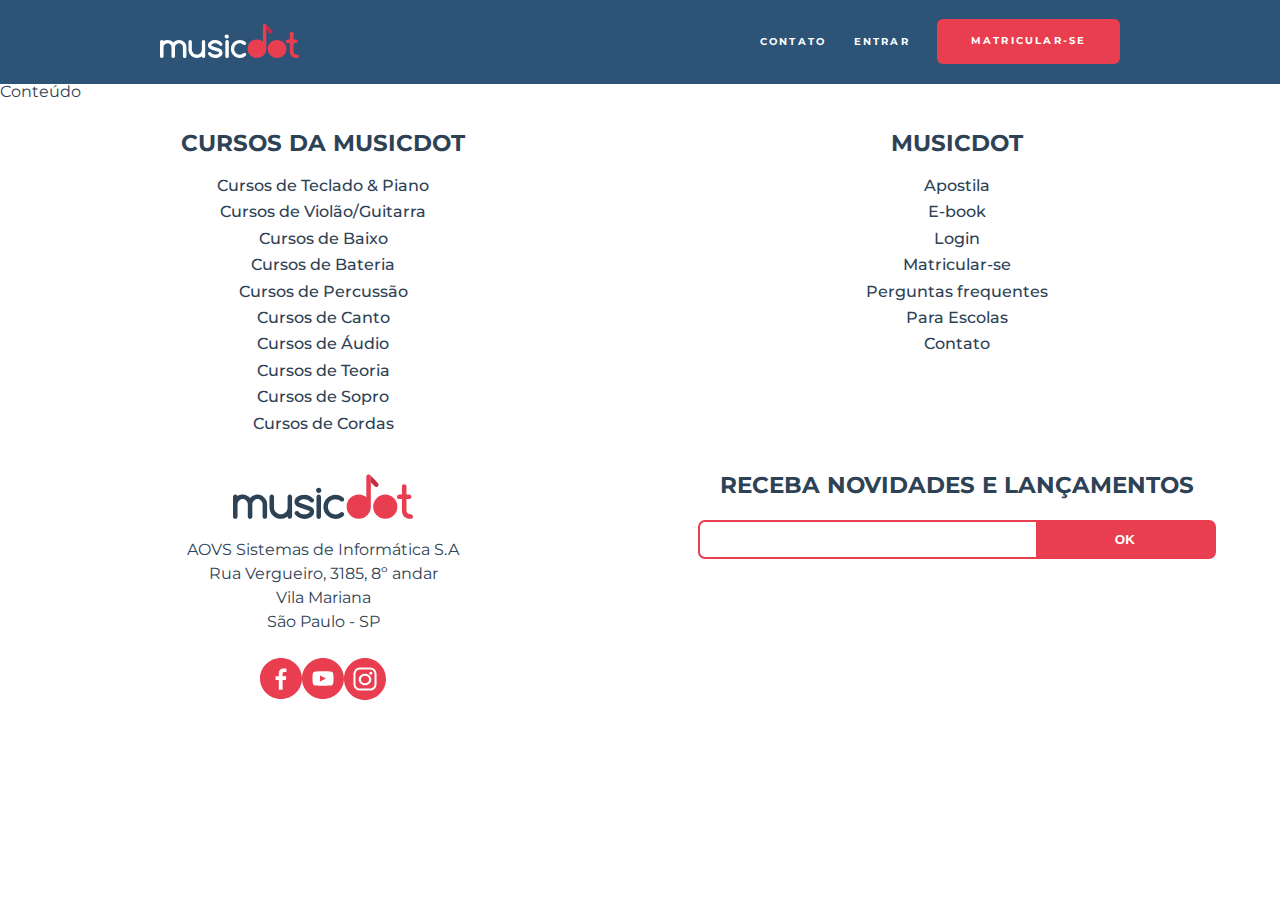
<file: projetos/index.html>
<!DOCTYPE html>
<html lang="pt-br">

<head>
    <meta charset="UTF-8">
    <meta http-equiv="X-UA-Compatible" content="IE=edge">
    <meta name="viewport" content="width=device-width">
    <title>MusicDot</title>
    <link rel="icon" href="img/favicon.ico">
    <link rel="stylesheet" href="https://fonts.googleapis.com/css?family=Montserrat:300,400,500,600,700,
    &display=block">
    <link rel="stylesheet" href="css/reset.css">
    <link rel="stylesheet" href="css/cabecalho.css">
    <link rel="stylesheet" href="css/rodape.css">
    <link rel="stylesheet" href="css/form-newsletter.css">
</head>

<body>
    <header class="cabecalho">
        <a href="index.html">
            <img class="cabecalho_logo" src="img/musicdot-logo-light.svg" title="Ir para a página inicial da 
            MusicDot" alt="MusicDot">
        </a>

        <nav>
            <ul class="cabecalho_menu">
                <li class="cabecalho_item-menu"><a href="sobre.html#contato" target="blank">Contato</a></li>
                <li class="cabecalho_item-menu"><a href="#">Entrar</a></li>
                <li class="cabecalho_item-menu cabecalho_item-menu--matricular"><a href="#">Matricular-se</a></li>
            </ul>
        </nav>
    </header>
    <main>
        Conteúdo
    </main>

    <footer class="rodape">

        <section class="rodape__secao rodape__secao--sobre">
            <img class="rodape__logo" src="img/logo.svg" alt="Logo MusicDot">
            <address class="rodape__infos-empresa">
                AOVS Sistemas de Informática S.A<br>
                Rua Vergueiro, 3185, 8º andar<br>
                Vila Mariana<br>
                São Paulo - SP
            </address>

            <ul class="rodape__lista-midias-sociais">
                <li class="rodape__item-midias-sociais">
                    <a href="https://www.facebook.com/musicdotonline">
                        <img class="rodape__item-midias-sociais img" src="img/footer-icone-facebook.svg"
                            title="Ir para página do Facebook da MusicDot" alt="Icone Facebook">
                    </a>
                </li>
                <li class="rodape__item-midias-sociais">
                    <a href="https://www.youtube.com/user/musicdotonline">
                        <img class="rodape__item-midias-sociais img" src="img/footer-icone-youtube.svg"
                            title="Ir para canal youtube da MusicDot" alt="Icone youtube">
                    </a>
                </li>
                <li class="rodape__item-midias-sociais">
                    <a href="https://www.instagram.com/musicdotonline">
                        <img class="rodape__item-midias-sociais img" src="img/footer-icone-instagram.svg"
                            title="Ir para perfil Instagram da MusicDot" alt="Icone Instagram">
                    </a>
                </li>
            </ul>
        </section>

        <section class="rodape__secao rodape__secao--cursos" >
            <h2 class="rodape__titulo">Cursos da MusicDot</h2>
            <ul>
                <nav>
                    <li class="rodape__item-lista"><a href="#">Cursos de Teclado & Piano</a></li>
                    <li class="rodape__item-lista"><a href="#">Cursos de Violão/Guitarra</a></li>
                    <li class="rodape__item-lista"><a href="#">Cursos de Baixo</a></li>
                    <li class="rodape__item-lista"><a href="#">Cursos de Bateria</a></li>
                    <li class="rodape__item-lista"><a href="#">Cursos de Percussão</a></li>
                    <li class="rodape__item-lista"><a href="#">Cursos de Canto</a></li>
                    <li class="rodape__item-lista"><a href="#">Cursos de Áudio</a></li>
                    <li class="rodape__item-lista"><a href="#">Cursos de Teoria</a></li>
                    <li class="rodape__item-lista"><a href="#">Cursos de Sopro</a></li>
                    <li class="rodape__item-lista"><a href="#">Cursos de Cordas</a></li>
                </nav>
            </ul>
        </section>

        <section class="rodape__secao rodape__secao--links">
            <h2 class="rodape__titulo">MusicDot</h2>
            <nav>
                <ul>
                    <li class="rodape__item-lista"><a href="#">Apostila</a></li>
                    <li class="rodape__item-lista"><a href="#">E-book</a></li>
                    <li class="rodape__item-lista"><a href="#">Login</a></li>
                    <li class="rodape__item-lista"><a href="#">Matricular-se</a></li>
                    <li class="rodape__item-lista"><a href="#">Perguntas frequentes</a></li>
                    <li class="rodape__item-lista"><a href="#">Para Escolas</a></li>
                    <li class="rodape__item-lista"><a href="#">Contato</a></li>
                </ul>
            </nav>
        </section>

        <section class="rodape__secao rodape__secao--newsletter">
            <h2 class="rodape__titulo">
                Receba novidades e lançamentos
            </h2>

            <form action="#" method="GET" class="form-newsletter">
                <label for="form-newslatter__label" class="form-newsletter__label">
                    Seu email pessoal
                </label>
                <input id="email-newsletter" name="email-newsletter" type="email" class="form-newsletter__campo">
                <button type="submit" class="form-newsletter__botao">
                    ok
                </button>
            </form>
        </section>
    </footer>

</body>

</html>
</file>
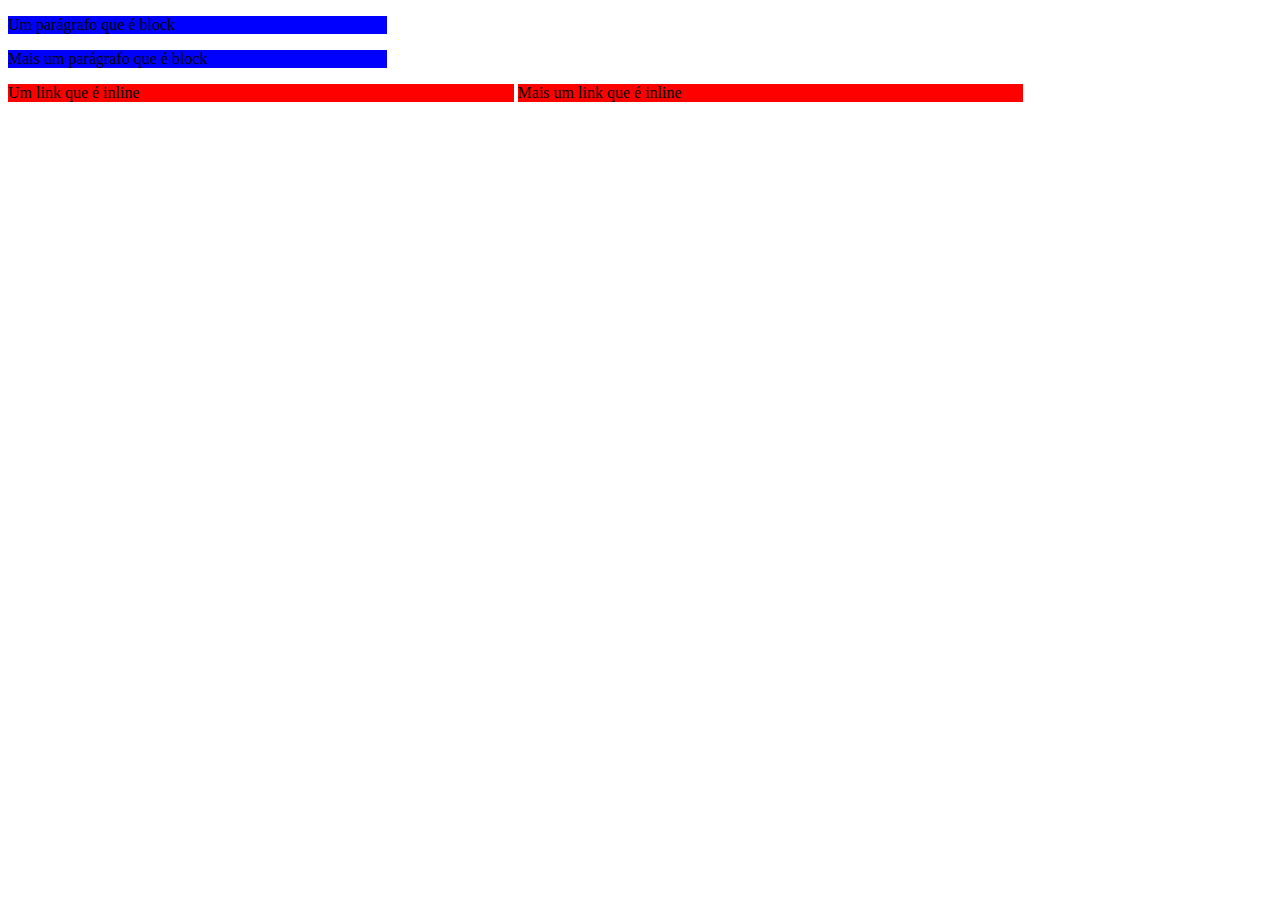
<file: exemplos/bloco-e-linhas.html>
<!DOCTYPE html>
<html lang="pt-br">

<head>
    <meta charset="UTF-8">
    <meta name="viewport" content="width=device-width, initial-scale=1.0">
    <title>Blocos e Linhas</title>
    <link rel="stylesheet" href="css/bloco.css" />
</head>

<body>

    <p>Um parágrafo que é block</p>
    <p>Mais um parágrafo que é block</p>
    <a>Um link que é inline</a>
    <a>Mais um link que é inline</a>

</body>

</html>
</file>
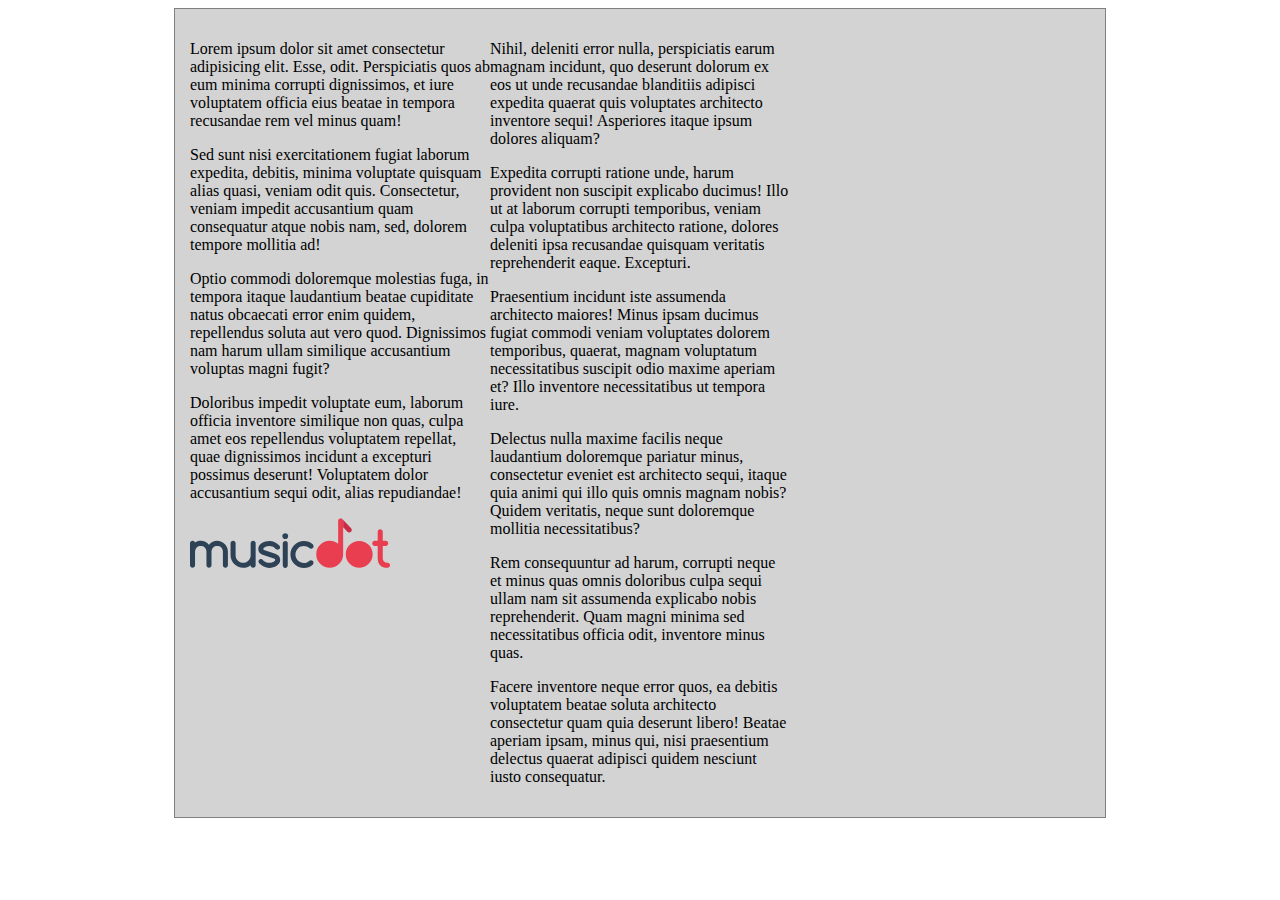
<file: exemplos/float.html>
<!DOCTYPE html>
<html lang="en">

<head>
    <meta charset="UTF-8">
    <meta name="viewport" content="width=device-width, initial-scale=1.0">
    <title>Float</title>

    <style>
        div {
            padding: 15px;
            background-color: lightgrey;
            border: 1px solid grey;
            width: 900px;
            margin: 0px auto;
            display: table;
        }

        div section {
            float: left;
            width: 300px;
        }



    </style>
</head>

<body>

    <div>
        <section class="col">
            <p>Lorem ipsum dolor sit amet consectetur adipisicing elit. Esse, odit. Perspiciatis quos ab eum minima
                corrupti dignissimos, et iure voluptatem officia eius beatae in tempora recusandae rem vel minus quam!
            </p>
            <p>Sed sunt nisi exercitationem fugiat laborum expedita, debitis, minima voluptate quisquam alias quasi,
                veniam odit quis. Consectetur, veniam impedit accusantium quam consequatur atque nobis nam, sed, dolorem
                tempore mollitia ad!</p>
            <p>Optio commodi doloremque molestias fuga, in tempora itaque laudantium beatae cupiditate natus obcaecati
                error enim quidem, repellendus soluta aut vero quod. Dignissimos nam harum ullam similique accusantium
                voluptas magni fugit?</p>
            <p>Doloribus impedit voluptate eum, laborum officia inventore similique non quas, culpa amet eos repellendus
                voluptatem repellat, quae dignissimos incidunt a excepturi possimus deserunt! Voluptatem dolor
                accusantium sequi odit, alias repudiandae!</p>
                
            <img src="../projetos/img/logo.svg" alt="MusicDot" />
        
        </section>



        <section class="col">
            <p>Nihil, deleniti error nulla, perspiciatis earum magnam incidunt, quo deserunt dolorum ex eos ut unde
                recusandae blanditiis adipisci expedita quaerat quis voluptates architecto inventore sequi! Asperiores
                itaque ipsum dolores aliquam?</p>
            <p>Expedita corrupti ratione unde, harum provident non suscipit explicabo ducimus! Illo ut at laborum
                corrupti
                temporibus, veniam culpa voluptatibus architecto ratione, dolores deleniti ipsa recusandae quisquam
                veritatis reprehenderit eaque. Excepturi.</p>
            <p>Praesentium incidunt iste assumenda architecto maiores! Minus ipsam ducimus fugiat commodi veniam
                voluptates
                dolorem temporibus, quaerat, magnam voluptatum necessitatibus suscipit odio maxime aperiam et? Illo
                inventore necessitatibus ut tempora iure.</p>
            <p>Delectus nulla maxime facilis neque laudantium doloremque pariatur minus, consectetur eveniet est
                architecto
                sequi, itaque quia animi qui illo quis omnis magnam nobis? Quidem veritatis, neque sunt doloremque
                mollitia
                necessitatibus?</p>
            <p>Rem consequuntur ad harum, corrupti neque et minus quas omnis doloribus culpa sequi ullam nam sit
                assumenda
                explicabo nobis reprehenderit. Quam magni minima sed necessitatibus officia odit, inventore minus quas.
            </p>
            <p>Facere inventore neque error quos, ea debitis voluptatem beatae soluta architecto consectetur quam quia
                deserunt libero! Beatae aperiam ipsam, minus qui, nisi praesentium delectus quaerat adipisci quidem
                nesciunt
                iusto consequatur.</p>
        </section>

    </div>


</body>

</html>
</file>
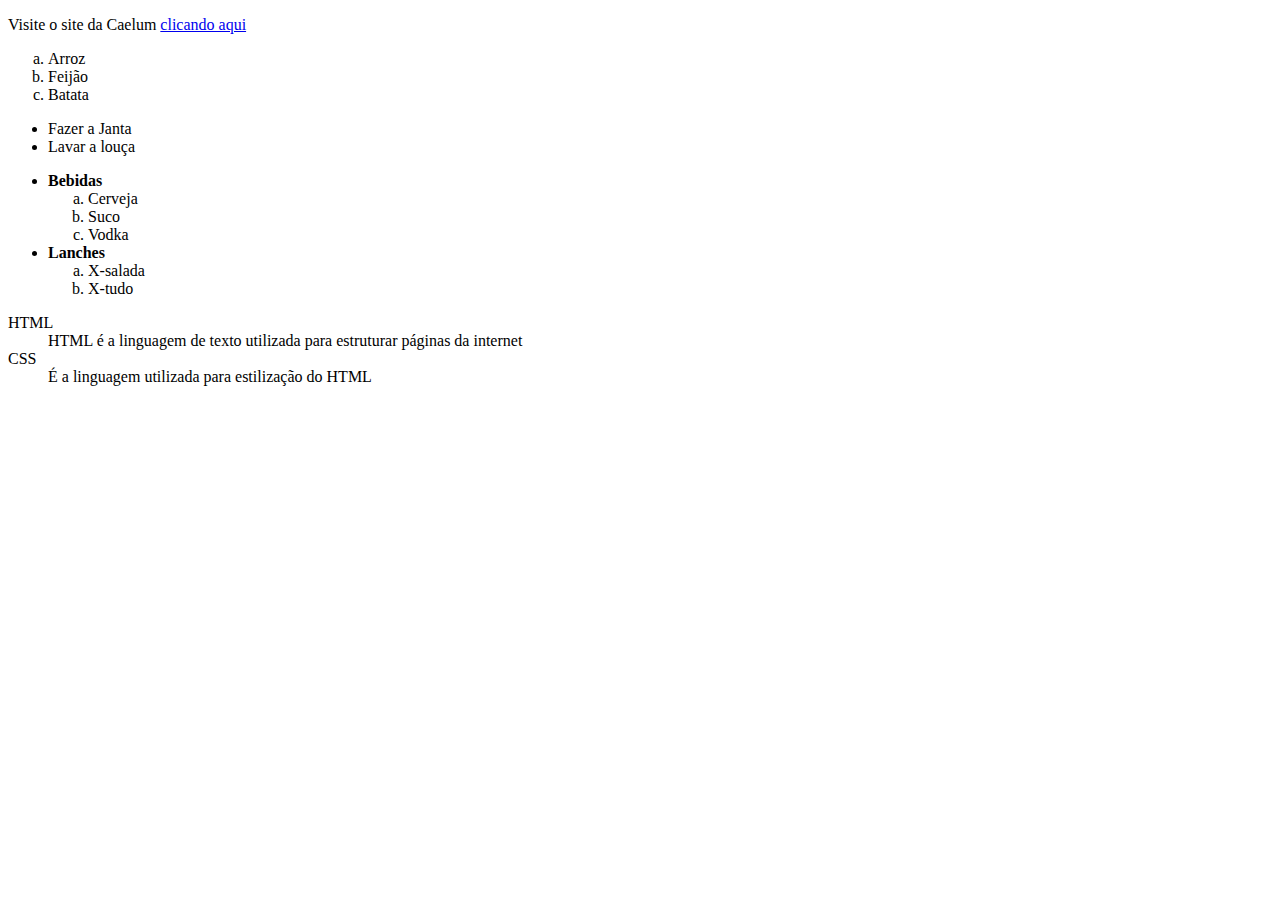
<file: exemplos/listas-e-links.html>
<!DOCTYPE html>
<html lang="en">

<head>
    <meta charset="UTF-8">
    <meta name="viewport" content="width=device-width, initial-scale=1.0">
    <title>Listas e Links no HTML</title>
    <style>
        ol {
            list-style-type: lower-alpha;
        }
    </style>
</head>

<body>

    <p>
        Visite o site da Caelum <a href="http://caelum.com.br">clicando aqui</a>
    </p>

    <!-- Ordered List = OL = Lista ordenada -->
    <ol>
        <li>Arroz</li>
        <li>Feijão</li>
        <li>Batata</li>
    </ol>

    <!-- Unordered List = UL = Lista não ordenada -->
    <ul>
        <li>Fazer a Janta</li>
        <li>Lavar a louça</li>
    </ul>

    <!-- Listas aninhadas -->

    <ul>
        <li>
            <strong>Bebidas</strong>
            <ol>
                <li>Cerveja</li>
                <li>Suco</li>
                <li>Vodka</li>
            </ol>
        </li>
        <li>
            <strong>Lanches</strong>
            <ol>
                <li>X-salada</li>
                <li>X-tudo</li>
            </ol>
        </li>
    </ul>

    <!-- Definition List = DL = Lista de definição -->
    <dl>
        <dt>HTML</dt>
        <dd>HTML é a linguagem de texto utilizada para estruturar páginas da internet</dd>
        <dt>CSS</dt>
        <dd>É a linguagem utilizada para estilização do HTML</dd>
    </dl>

</body>

</html>
</file>
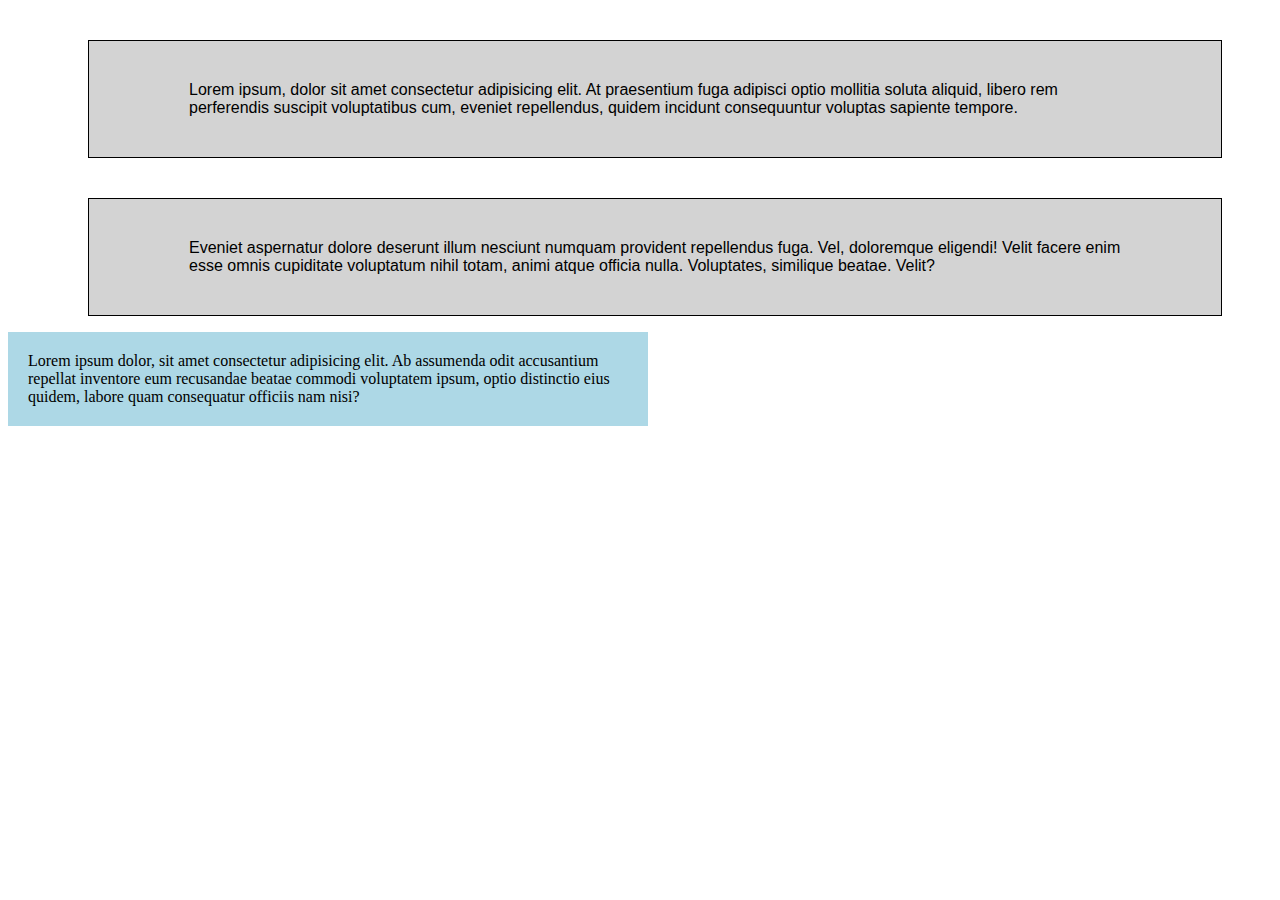
<file: exemplos/padding-margin.html>
<!DOCTYPE html>
<html lang="en">

<head>
    <meta charset="UTF-8">
    <meta name="viewport" content="width=device-width, initial-scale=1.0">
    <title>Paddings e Margins</title>
    <style>
        div {
            border: 1px solid black;
            background-color: lightgrey;
            font-family: Arial, Helvetica, sans-serif;
            /* margin: borda do elemento para fora
               padding: borda do elemento para dentro
            */
            margin: 40px 50px 10px 80px;
            /*posso definir individualmente com comando específico
            marin-top, margin-right... ou dessa forma simplificada. Lembrar que é no sentido 
            horário top, right, bottom, left.
            */

            padding: 40px 100px;
        }

        p {
            width: 600px;
            padding: 20px;
            background-color: lightblue;
        }
    </style>
</head>

<body>

    <div>Lorem ipsum, dolor sit amet consectetur adipisicing elit. At praesentium fuga adipisci optio mollitia soluta
        aliquid, libero rem perferendis suscipit voluptatibus cum, eveniet repellendus, quidem incidunt consequuntur
        voluptas sapiente tempore.
    </div>

    <div>Eveniet aspernatur dolore deserunt illum nesciunt numquam provident repellendus fuga. Vel, doloremque eligendi!
        Velit facere enim esse omnis cupiditate voluptatum nihil totam, animi atque officia nulla. Voluptates, similique
        beatae. Velit?
    </div>

    <p>Lorem ipsum dolor, sit amet consectetur adipisicing elit. Ab assumenda odit accusantium repellat inventore eum
        recusandae beatae commodi voluptatem ipsum, optio distinctio eius quidem, labore quam consequatur officiis nam
        nisi?
    </p>

</body>

</html>
</file>
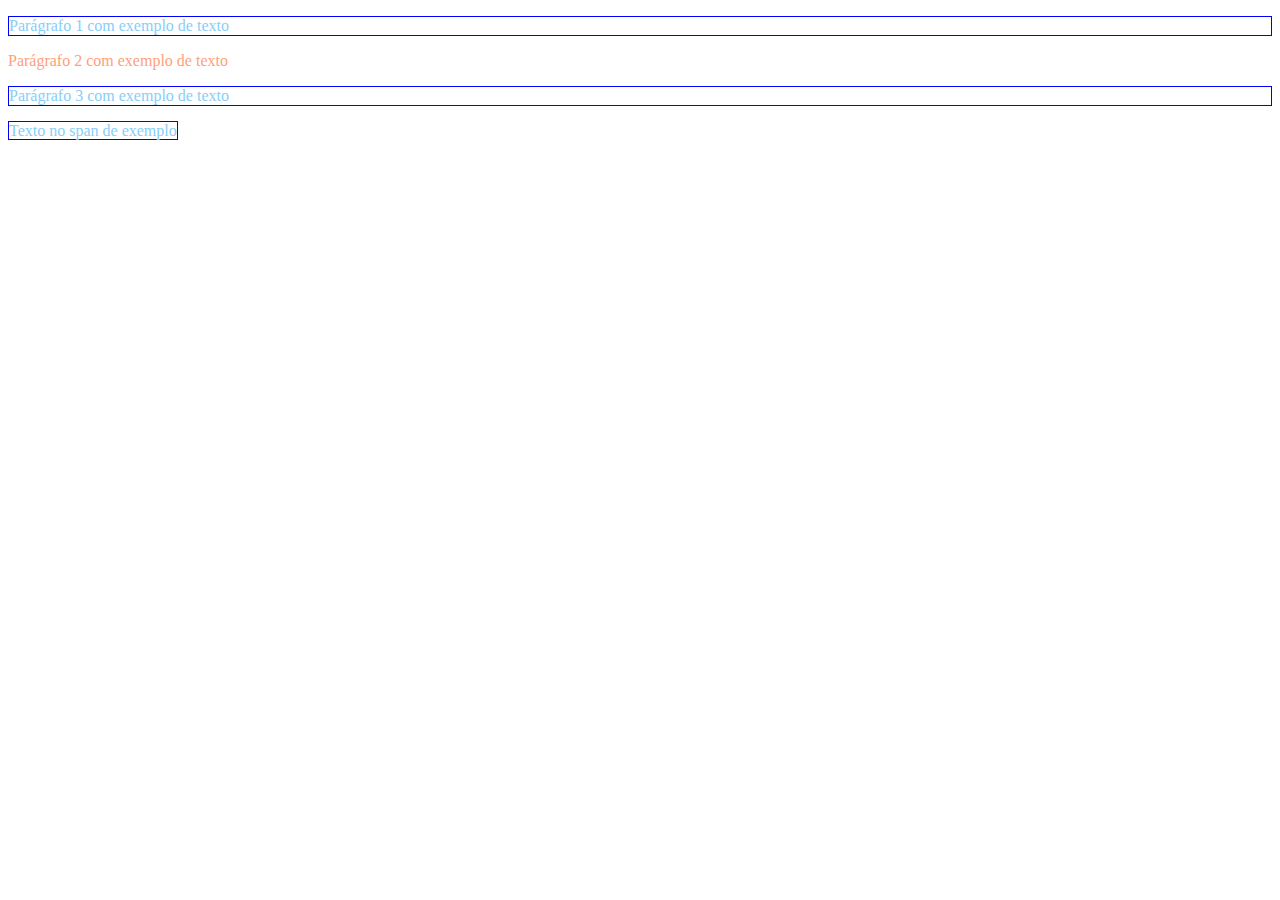
<file: exemplos/seletores-css.html>
<!DOCTYPE html>
<html lang="en">
<head>
    <meta charset="UTF-8">
    <meta name="viewport" content="width=device-width, initial-scale=1.0">
    <title>Seletores CSS</title>
    <style>

        /* Seletor "p" de elemento */
        p {
            color: magenta;
        }

        /* ID */
        #paragrafo2 {
            color: lightsalmon;
        }

        /* Seletor de classe ".bla" */
        .azul {
            color: lightskyblue;
            border: 1px solid blue;
        }

        /* Nos seletores, existe peso entre os seletores. 
        Ordem crescente de pesos:
        Seletor de Elemento < Seletor de Classe < ID < !important
        */

    </style>
</head>
<body>

    <p class="azul">Parágrafo 1 com exemplo de texto</p>
    <p id="paragrafo2">Parágrafo 2 com exemplo de texto</p>
    <p class="azul">Parágrafo 3 com exemplo de texto</p>
    <span class="azul">Texto no span de exemplo</span>

</body>
</html>

<!-- Tabela de Pesos
important   |   inline   |   #id    |   .classe   |   elemento  
    0              0           1            0           0
    0              0           0            0           4
-----------------------

#cabecalho {
    color: blue;
}

div section p h1 {
    color : red;
}

<div>]
    <section>
        <p>
            <h1 id="cabecalho">Meu título</h1>
        </p>
    </section>
</div>

-->
</file>
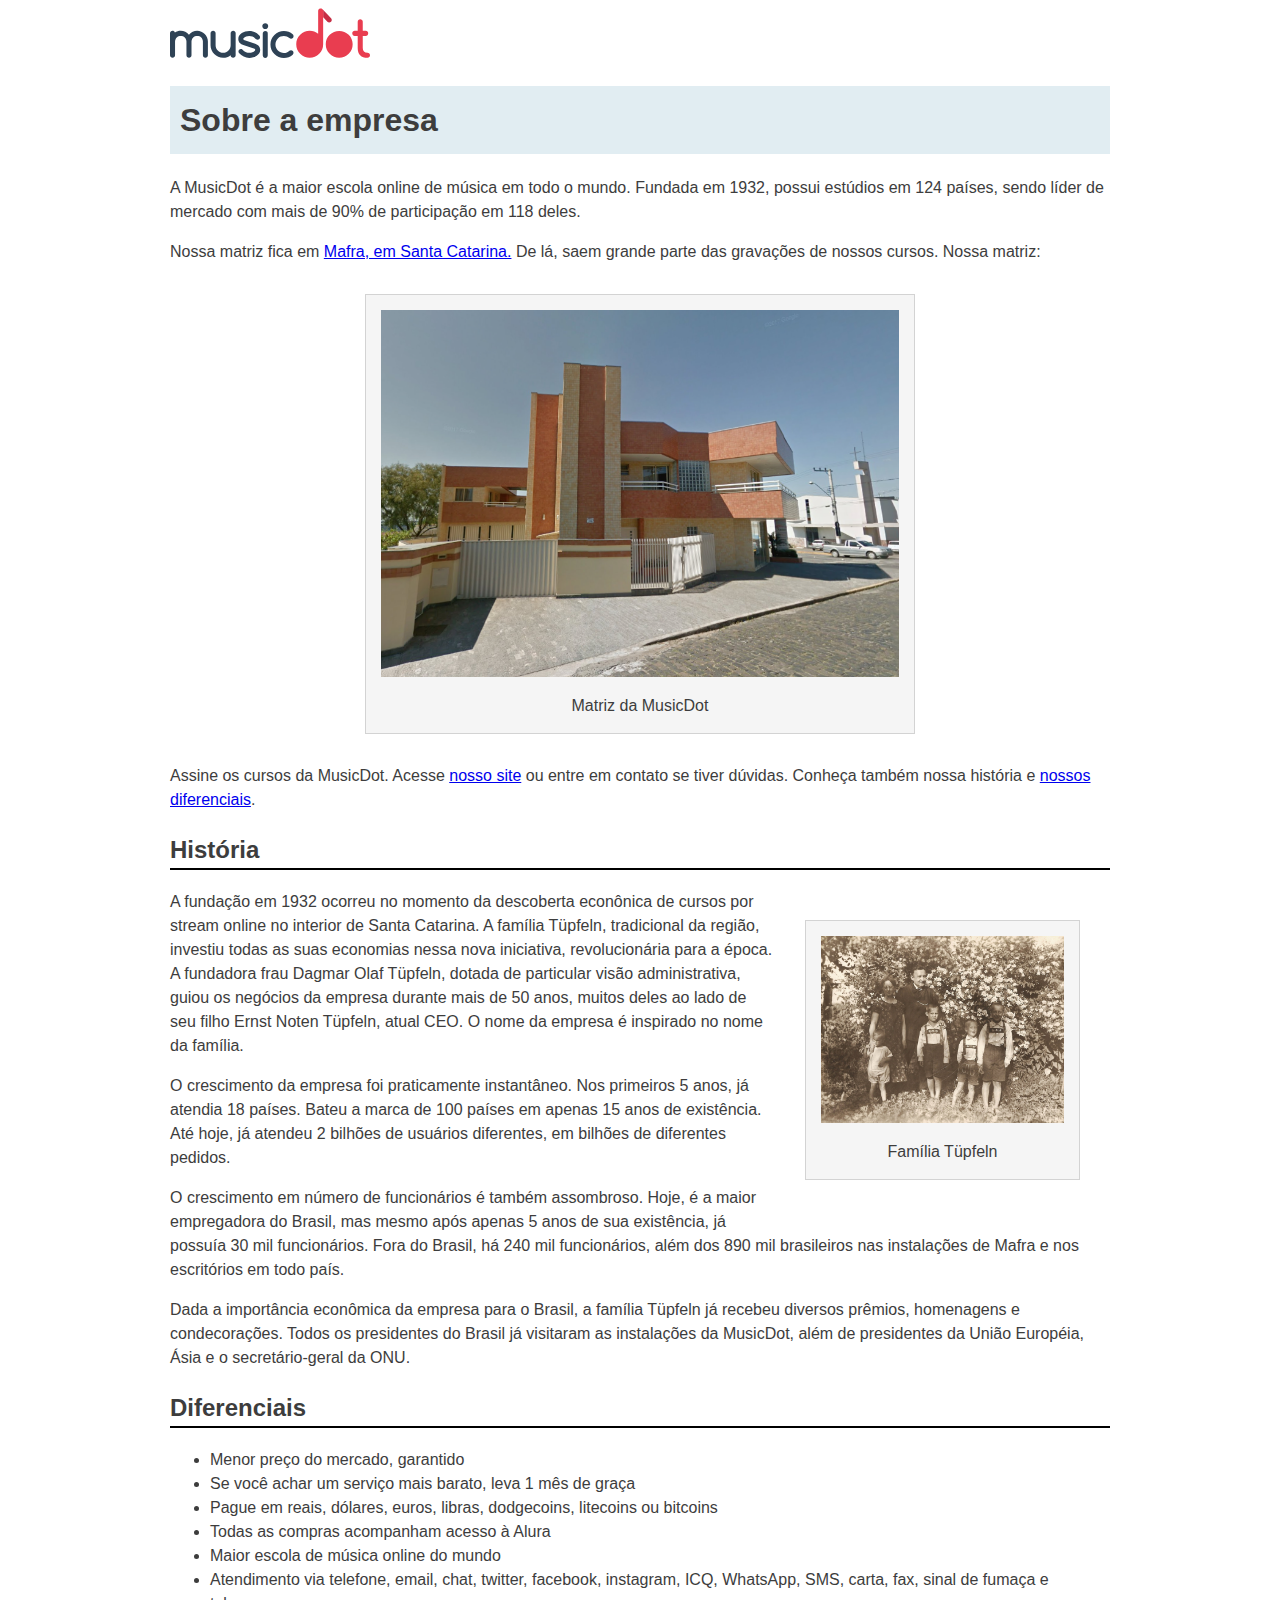
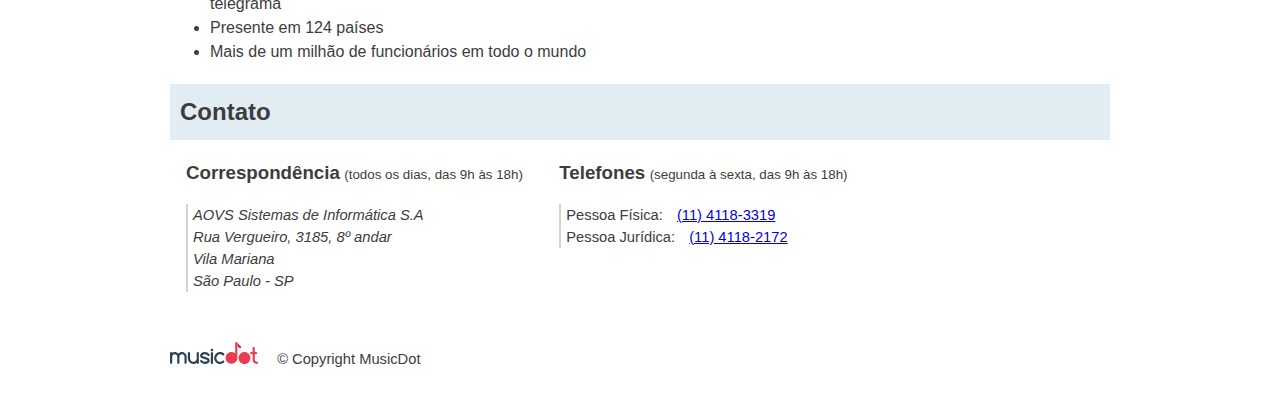
<file: projetos/sobre.html>
<!DOCTYPE html>
<html lang="pt-br">

<head>
    <meta charset="UTF-8">
    <meta name="viewport" content="width=device-width">
    <link rel="icon" href="img/favicon.ico">
    <title>MusicDot | Sobre a Empresa</title>
    <link rel="stylesheet" href="css/sobre.css" />
</head>

<body>
    <img src="img/logo.svg" alt="MusicDot" />

    <h1 class="titulo">Sobre a empresa</h1>

    <p>
        A MusicDot é a maior escola online de música em todo o mundo. Fundada em 1932, possui estúdios em 124 países,
        sendo
        líder de mercado com mais de 90% de participação em 118 deles.
    </p>

    <p>
        Nossa matriz fica em <a href="https://maps.google.com.br/?q=190,GabrielDequech,Mafra,SC" target="_blank">Mafra,
            em Santa Catarina.</a>
        De lá, saem grande parte das gravações de nossos cursos. Nossa
        matriz:
    </p>

    <figure class="matriz-musicdot">
        <img src="img/matriz-musicdot.png" alt="Foto da Matriz da MusicDot" />
        <figcaption>
            Matriz da MusicDot
        </figcaption>
    </figure>

    <p>
        Assine os cursos da MusicDot. Acesse <a href="index.html">nosso site</a> ou entre em contato se tiver dúvidas.
        Conheça também nossa
        história
        e <a href="#diferenciais">nossos diferenciais</a>.
        <!-- "<a href...> do ID de referência do link para informações da própria página criada ali embaixo" -->
    </p>

    <h2 class="subtitulo">História</h2>

    <figure class="familia-tupfeln">
        <img src="img/familia-tupfeln.jpg" alt="Foto da familia Tüpfeln">
        <figcaption>
            Família Tüpfeln
        </figcaption>
    </figure>

    <p>
        A fundação em 1932 ocorreu no momento da descoberta econônica de cursos por stream online no interior de Santa
        Catarina. A família Tüpfeln, tradicional da região, investiu todas as suas economias nessa nova iniciativa,
        revolucionária para a época. A fundadora frau Dagmar Olaf Tüpfeln, dotada de particular visão administrativa,
        guiou
        os negócios da empresa durante mais de 50 anos, muitos deles ao lado de seu filho Ernst Noten Tüpfeln, atual
        CEO. O
        nome da empresa é inspirado no nome da família.
    </p>

    <p>
        O crescimento da empresa foi praticamente instantâneo. Nos primeiros 5 anos, já atendia 18 países. Bateu a marca
        de
        100 países em apenas 15 anos de existência. Até hoje, já atendeu 2 bilhões de usuários diferentes, em bilhões de
        diferentes pedidos.
    </p>

    <p>
        O crescimento em número de funcionários é também assombroso. Hoje, é a maior empregadora do Brasil, mas mesmo
        após
        apenas 5 anos de sua existência, já possuía 30 mil funcionários. Fora do Brasil, há 240 mil funcionários, além
        dos
        890 mil brasileiros nas instalações de Mafra e nos escritórios em todo país.
    </p>

    <p>
        Dada a importância econômica da empresa para o Brasil, a família Tüpfeln já recebeu diversos prêmios, homenagens
        e
        condecorações. Todos os presidentes do Brasil já visitaram as instalações da MusicDot, além de presidentes da
        União
        Européia, Ásia e o secretário-geral da ONU.
    </p>

    <!-- Qdo a página possui links que direcionam para informações na própria página(não em outras abas)
    posso usar um "id" no lugar onde quero que exiba e depois, puxar com um "<a href/> do id"
    -->
    <h2 id="diferenciais" class="subtitulo">Diferenciais</h2>
    <ul>
        <li>Menor preço do mercado, garantido</li>
        <li>Se você achar um serviço mais barato, leva 1 mês de graça</li>
        <li>Pague em reais, dólares, euros, libras, dodgecoins, litecoins ou bitcoins</li>
        <li>Todas as compras acompanham acesso à Alura</li>
        <li>Maior escola de música online do mundo</li>
        <li>Atendimento via telefone, email, chat, twitter, facebook, instagram, ICQ, WhatsApp, SMS, carta, fax, sinal
            de fumaça e telegrama</li>
        <li>Presente em 124 países</li>
        <li>Mais de um milhão de funcionários em todo o mundo</li>
    </ul>

    <h2 class="titulo">Contato</h2>

    <div class="contato__secao">
        <h3 class="contato__subtitulo">Correspondência</h3>
        <small>(todos os dias, das 9h às 18h)</small>

        <address class="contato__info">
            AOVS Sistemas de Informática S.A<br>
            Rua Vergueiro, 3185, 8º andar<br>
            Vila Mariana<br>
            São Paulo - SP
        </address>
    </div>


    <div id="contato" class="contato__secao contato__secao--telefone">
        <h3 class="contato__subtitulo">Telefones</h3>
        <small>(segunda à sexta, das 9h às 18h)</small>

        <dl class="contato__info">
            <div>
                <dt class="contato__info-titulo">Pessoa Física:</dt>
                <dd class="contato__info-descricao">
                    <a href="tel://1141183319">(11) 4118-3319</a>
                </dd>
            </div>

            <div>
                <dt class="contato__info-titulo">Pessoa Jurídica:</dt>
                <dd class="contato__info-descricao">
                    <a href="tel://1141182172">(11) 4118-2172</a>
                </dd>
            </div>

        </dl>
    </div>

    <footer class="rodape">
        <img src="img/logo.svg" alt="Logo da MusicDot" class="rodape__logo" />
        <p class="rodape__copyright">
            &copy; Copyright MusicDot
        </p>
    </footer>

</body>

</html>
</file>
<file: projetos/css/cabecalho.css>
.cabecalho {
    text-align: center;
    font-size: 0.6em;
    font-weight: bold;
    text-transform: uppercase;
    letter-spacing: 0.23em;
    color: #ffffff;
    background-color: #2D5377;
}

.cabecalho_logo {
    padding: 1.5em 0;
    width: 14.5em;
}

.cabecalho_menu {
    display: flex;
    justify-content: space-evenly;
    flex-wrap: wrap;
    background-color: #272B3A87;
}

.cabecalho_item-menu {
    display: inline-block;
}

.cabecalho_item-menu a {
    display: inline-block;
    padding: 1.86em 1.42em;
}

@media (min-width: 640px) {
    .cabecalho {
        padding: 0 5%;
        display: flex;
        justify-content: space-between;
        align-items: center;
    }

    .cabecalho_logo {
        padding: 2.5em 0;
    }

    .cabecalho_menu {
        background-color: transparent;
    }
}

@media (min-width: 770px){
    .cabecalho_item-menu--matricular {
        margin-left: 1.42em;
        border-radius: 6px;
        background-color: #e93d50;
    }

    .cabecalho_item-menu--matricular a {
        padding: 1.8em 3.5em;
    }
}

@media (min-width: 1066px) {
    .cabecalho {
        padding-left: calc((100% - 960px) / 2);
        padding-right: calc((100% - 960px) / 2);
    }
}
</file>
<file: projetos/css/rodape.css>
.rodape {
    text-align: center;
    font-size: 0.7em;
    padding: 2em 5%;
}

.rodape__logo {
    width: 11.25em;
     margin-bottom: 1em ;
}

.rodape__infos-empresa {
    line-height: 1.5;
}

.rodape__lista-midias-sociais {
    display: flex;
    justify-content: center;
    margin-top: 1em;
}

.rodape__item-midias-sociais {
    width: 2.62em;
    margin-top: .25em;
}

.rodape__item-midias-sociais img {
    width: 100%;
}

.rodape__titulo {
    margin-bottom: 1em;
    font-size: 1.45em;
    font-weight: bold;
    text-transform: uppercase;
}

.rodape__item-lista {
    font-weight: 500;
    margin: 0.65em 0;
}

@media(max-width: 640px) {
    .rodape__secao + .rodape__secao {
        margin-top: 2em;
    }
}

@media (min-width: 640px) {
    .rodape {
        display: flex;
        flex-wrap: wrap;
        justify-content: space-between;

        font-size: 1rem;
    }

    .rodape__secao--sobre,
    .rodape__secao--cursos,
    .rodape__secao--links,
    .rodape__secao--newsletter {
        width: 45%;
    }

    .rodape__secao--cursos {
        order: 1;
        margin: 0;
    }

    .rodape__secao--links {
        order: 2;
        margin: 0;
    }

    .rodape__secao--sobre {
        order: 3;
        margin-top: 2em;
    }

    .rodape__secao--newsletter {
        order: 4;
        margin-top: 2em;
    }
}
</file>
<file: projetos/css/form-newsletter.css>
.form-newsletter {
    display: flex;
    width: 100%;
    overflow: hidden;
    box-sizing: border-box;

    border-radius: 7px;
    border: 2px solid #e93d50;
    background-color: #e93d50;
}

.form-newsletter__label {
    position: absolute;
    left: -10000px;
    width: 1px;
    height: 1px;
    overflow: hidden;
}

.form-newsletter__campo {
    padding: .6rem .4rem;
    flex-grow: 1;
    border: none;
}

.form-newsletter__botao {
    flex-grow: 1;
    border: none;

    text-transform: uppercase;
    font-weight: 600;

    background-color: #e93d50;
    color: #fff;
}
</file>
<file: exemplos/css/bloco.css>
p	{
    background-color:	blue;
    width: 30%;		
}
a	{
    background-color:	red;
    width: 40%;
    display: inline-block;
}
</file>
<file: projetos/css/sobre.css>
html {
    scroll-behavior: smooth;
    font-size: 16px;
}

body {
    font-family: Helvetica, "Lucida Grande", sans-serif;
    color: #3D3D3D;
    width: 80%;
    max-width: 940px;
    margin-left: auto;
    margin-right: auto;
    line-height: 1.5;
}

.titulo {
    padding: 10px;
    background-color: #e1edf2;
}

.subtitulo {
    border-bottom: 2px solid black;
}

figure {
    max-width: 100%;
    box-sizing: border-box;
    margin: 30px;
    padding: 15px;
    background-color: whitesmoke;
    text-align: center;
    border: 1px solid lightgrey;
}

figcaption {
    margin-top: 10px;
}

figure img {
   width: 100%; 
}

.matriz-musicdot {
    width: 550px;
    margin-left: auto;
    margin-right: auto;
}

.familia-tupfeln {
    width: 275px;
    float: right;
}

.contato__subtitulo {
    display: inline;
}

.contato__info {
    padding-left: 32px;
    /* margin-top: 16px; */
    /* margin-bottom: 24px; ouuu, como abaixo*/
    margin: 16px 0 24px; /* top left-right bottom */
}

.contato__info-titulo, 
.contato__info-descricao {
    display: inline;
}

.contato__info-descricao {
    margin-left: 10px;
}

.contato__secao {
    display: inline-block;
    vertical-align: top;
    margin-left: 16px;
    
}

.contato__secao--telefone {
    margin-left: 32px;
}

.rodape {
    padding: 1.75em 0;
    font-size: 1.1rem;
}

.rodape__logo {
    width: 6em;
}

.rodape__copyright {
    display: inline;
    margin-left: 1em;
}

@media (max-width: 850px) {
    .contato__secao {
        display: block;
        margin-left: 1em;
    }
}

@media (max-width: 622px) {
    .familia-tupfeln {
        float: none;
        margin: 0 auto;
    }
}

@media (max-width: 446px) {
    .contato__subtitulo{
        display: block;
        margin-bottom: 0;
    }
}

.contato__info {
    padding-left: 5px;
    font-size: .92em;
    border-left: 2px solid lightgray;
}

.rodape {
    font-size: .92em;
}

@media (max-width: 342px) {
    .contato__info-descricao {
        display: block;
        margin-left: 1em;
    }
}
</file>
